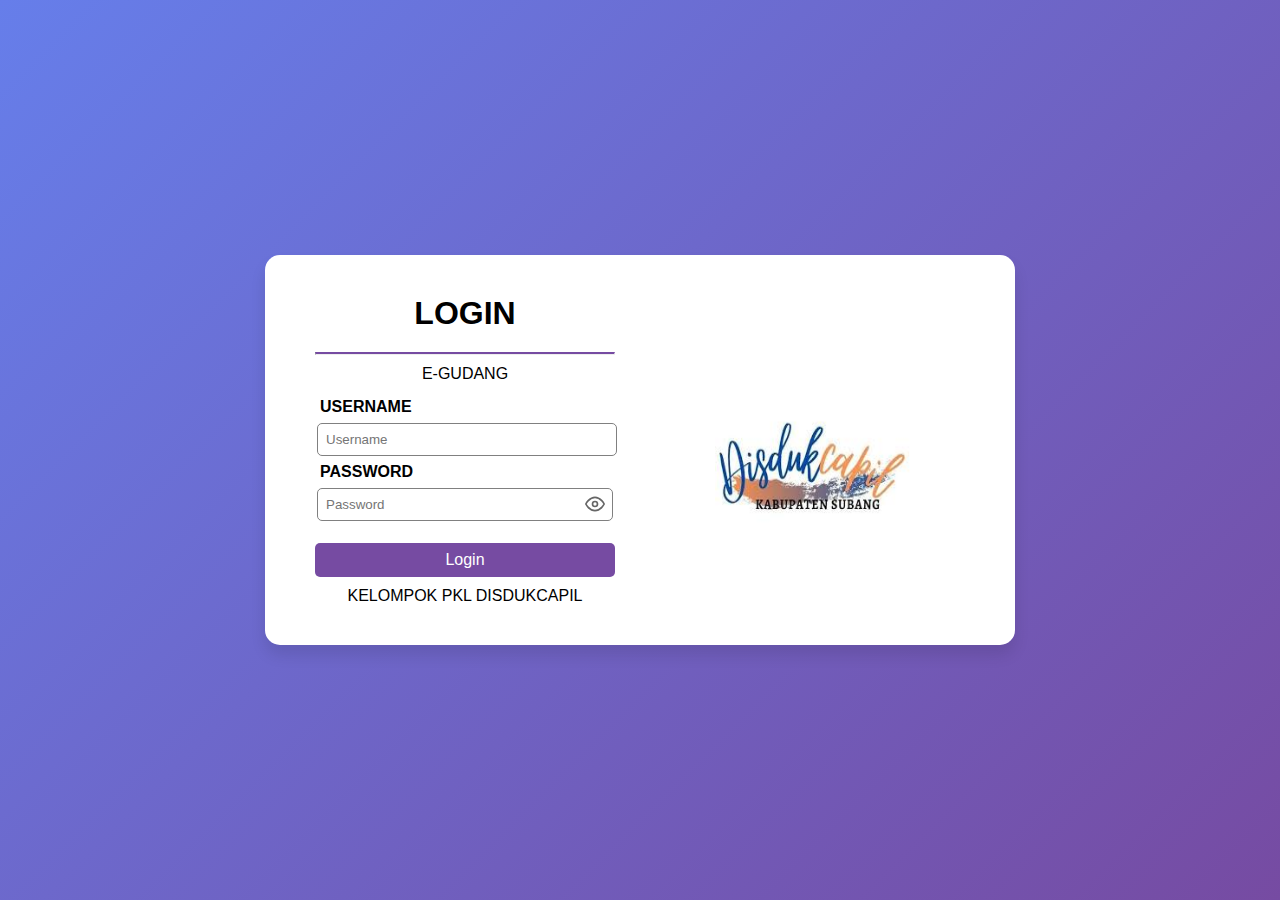
<file: login.html/login.html>
<!DOCTYPE html>
<html lang="en">
<head>
    <meta charset="UTF-8">
    <meta http-equiv="X-UA-Compatible" content="IE=edge">
    <meta name="viewport" content="width=device-width, initial-scale=1.0">
    <title>gudangku</title>
    <link rel="stylesheet" href="style.css">
</head>
<body>
    
    <div class="container">
        <div class="login">

            <!-- ID FORM DITAMBAHKAN -->
            <form id="loginForm">
                <h1>LOGIN</h1>
                <hr>
                <p>E-GUDANG</p>

                <label for="username">USERNAME</label>
                <input type="text" id="username" placeholder="Username">

                <label for="password">PASSWORD</label>
                <div class="password-container">
                    <input type="password" id="password" placeholder="Password">
                    <button type="button" id="togglePassword" class="toggle-btn" aria-label="Toggle password visibility">
                        <!-- Ikon mata tertutup (default) -->
                        <svg id="eyeIcon" width="20" height="20" viewBox="0 0 24 24" fill="none" xmlns="http://www.w3.org/2000/svg">
                            <path d="M1 12C1 12 5 4 12 4C19 4 23 12 23 12C23 12 19 20 12 20C5 20 1 12 1 12Z" stroke="currentColor" stroke-width="2" stroke-linecap="round" stroke-linejoin="round"/>
                            <circle cx="12" cy="12" r="3" stroke="currentColor" stroke-width="2"/>
                        </svg>
                    </button>
                </div>

                <button type="submit">Login</button>

                <p><a href="#"></a></p>
                <p>KELOMPOK PKL DISDUKCAPIL</p>
            </form>

        </div>

        <div class="right">
            <img src="logodisdukcapil.jpg" alt="">
        </div>
    </div>

    <!-- JavaScript untuk login -->
    <script>
        // Toggle password visibility
        document.getElementById('togglePassword').addEventListener('click', function() {
            const passwordInput = document.getElementById('password');
            const eyeIcon = document.getElementById('eyeIcon');
            
            if (passwordInput.type === 'password') {
                passwordInput.type = 'text';
                // Ubah ikon ke mata terbuka
                eyeIcon.innerHTML = `
                    <path d="M1 12C1 12 5 4 12 4C19 4 23 12 23 12C23 12 19 20 12 20C5 20 1 12 1 12Z" stroke="currentColor" stroke-width="2" stroke-linecap="round" stroke-linejoin="round"/>
                    <circle cx="12" cy="12" r="3" stroke="currentColor" stroke-width="2"/>
                    <line x1="2" y1="2" x2="22" y2="22" stroke="currentColor" stroke-width="2" stroke-linecap="round"/>
                `;
            } else {
                passwordInput.type = 'password';
                // Ubah ikon ke mata tertutup
                eyeIcon.innerHTML = `
                    <path d="M1 12C1 12 5 4 12 4C19 4 23 12 23 12C23 12 19 20 12 20C5 20 1 12 1 12Z" stroke="currentColor" stroke-width="2" stroke-linecap="round" stroke-linejoin="round"/>
                    <circle cx="12" cy="12" r="3" stroke="currentColor" stroke-width="2"/>
                `;
            }
        });

        document.getElementById('loginForm').addEventListener('submit', function(event) {
            event.preventDefault();

            const username = document.getElementById('username').value.trim();
            const password = document.getElementById('password').value.trim();

            // Cek input kosong
            if (!username || !password) {
                alert("Username dan password harus diisi!");
                return;
            }

            // Data akun (bisa ditambah sesuka hati)
            const users = [
                { username: "admin", password: "123" },
                { username: "user", password: "112233" },
            ];

            // Cari user yang cocok
            const matchUser = users.find(u => u.username === username && u.password === password);

            if (matchUser) {
                alert("Login berhasil! Mengalihkan ke aplikasi gudang...");
                window.location.href = "index.html"; 
            } else {
                alert("Username atau password salah!");
            }
        });
    </script>

    <style>
        /* Tambahkan CSS untuk styling ikon mata */
        .password-container {
            position: relative;
            display: flex;
            align-items: center;
        }
        .password-container input {
            flex: 1;
         padding-right: 40px; /* Ruang untuk ikon */
        }
        .toggle-btn {
            position: absolute;
            right: 10px; /* Posisi di sebelah kanan input */
            left: 130px;
            top: -20px;
            background: none;
            border: none;
            cursor: pointer;
            color: #666;
            font-size: 16px;
        }
        .toggle-btn:hover {
            color: #000;
        }
    </style>

</body>
</html>
</file>
<file: login.html/style.css>
* {
    margin: 0;
    padding: 0;
    box-sizing: border-box;
    font-family: 'Gill Sans', 'Gill Sans MT', Calibri, 'Trebuchet MS', sans-serif;
}

body {
    display: flex;
    justify-content: center;
    align-items: center;
    min-height: 100vh;
    background: linear-gradient(135deg, #667eea 0%, #764ba2 100%);
}

.container {
    width: 100%;
    display: flex;
    max-width: 850px;
    background: #fff;
    border-radius: 15px;
    box-shadow: 0 10px 15px rgba(0, 0, 0, 0.1);
}

.login {
    width: 400px;
}

form {
    width: 2550px;
    margin: 60px auto;
}

h1 {
    margin: 20px;
    text-align: center;
    font-weight: bolder;
    text-transform: uppercase;
}

hr {
    border-top: 2px solid #764ba2;
}

p {
    text-align: center;
    margin: 10px;
}

.right img {
    width: 450px;
    height: 100%;
    border-top-right-radius: 15px;
    border-bottom-right-radius: 15px;
}

form label {
    display: block;
    font-size: 16px;
    font-weight: 600;
    padding: 5px;

}

input {
    width: 100%;
    margin: 2px;
    border: none;
    outline: none;
    padding: 8px;
    border-radius: 5px;
    border: 1px solid gray;
}

button {
    border: none;
    outline: none;
    padding: 8px;
    width: 252px;
    color: #fff;
    font-size: 16px;
    cursor: pointer;
    margin-top: 20px;
    border-radius: 5px;
    background: #764ba2;
}

button :hover {
    background: rgba(214, 86, 64, 1);
}

        .container {
            width: 100%;
            max-width: 750px;
            margin-left: 20px;
            margin-right: 20px;

        }

        form {
            width: 300px;
            margin: 20px auto;
        }

        .login {
            width: 400px;
            padding: 20px;
            box-sizing: border-box;
            text-decoration-color: #ffa400;
        }

        button {
            width: 100%;
        }

        .right img {
            width: 60%;
            height: 60%;
            margin-left: 50px;
            margin-right: 50px;
            margin-top: 100px;
        }
</file>
